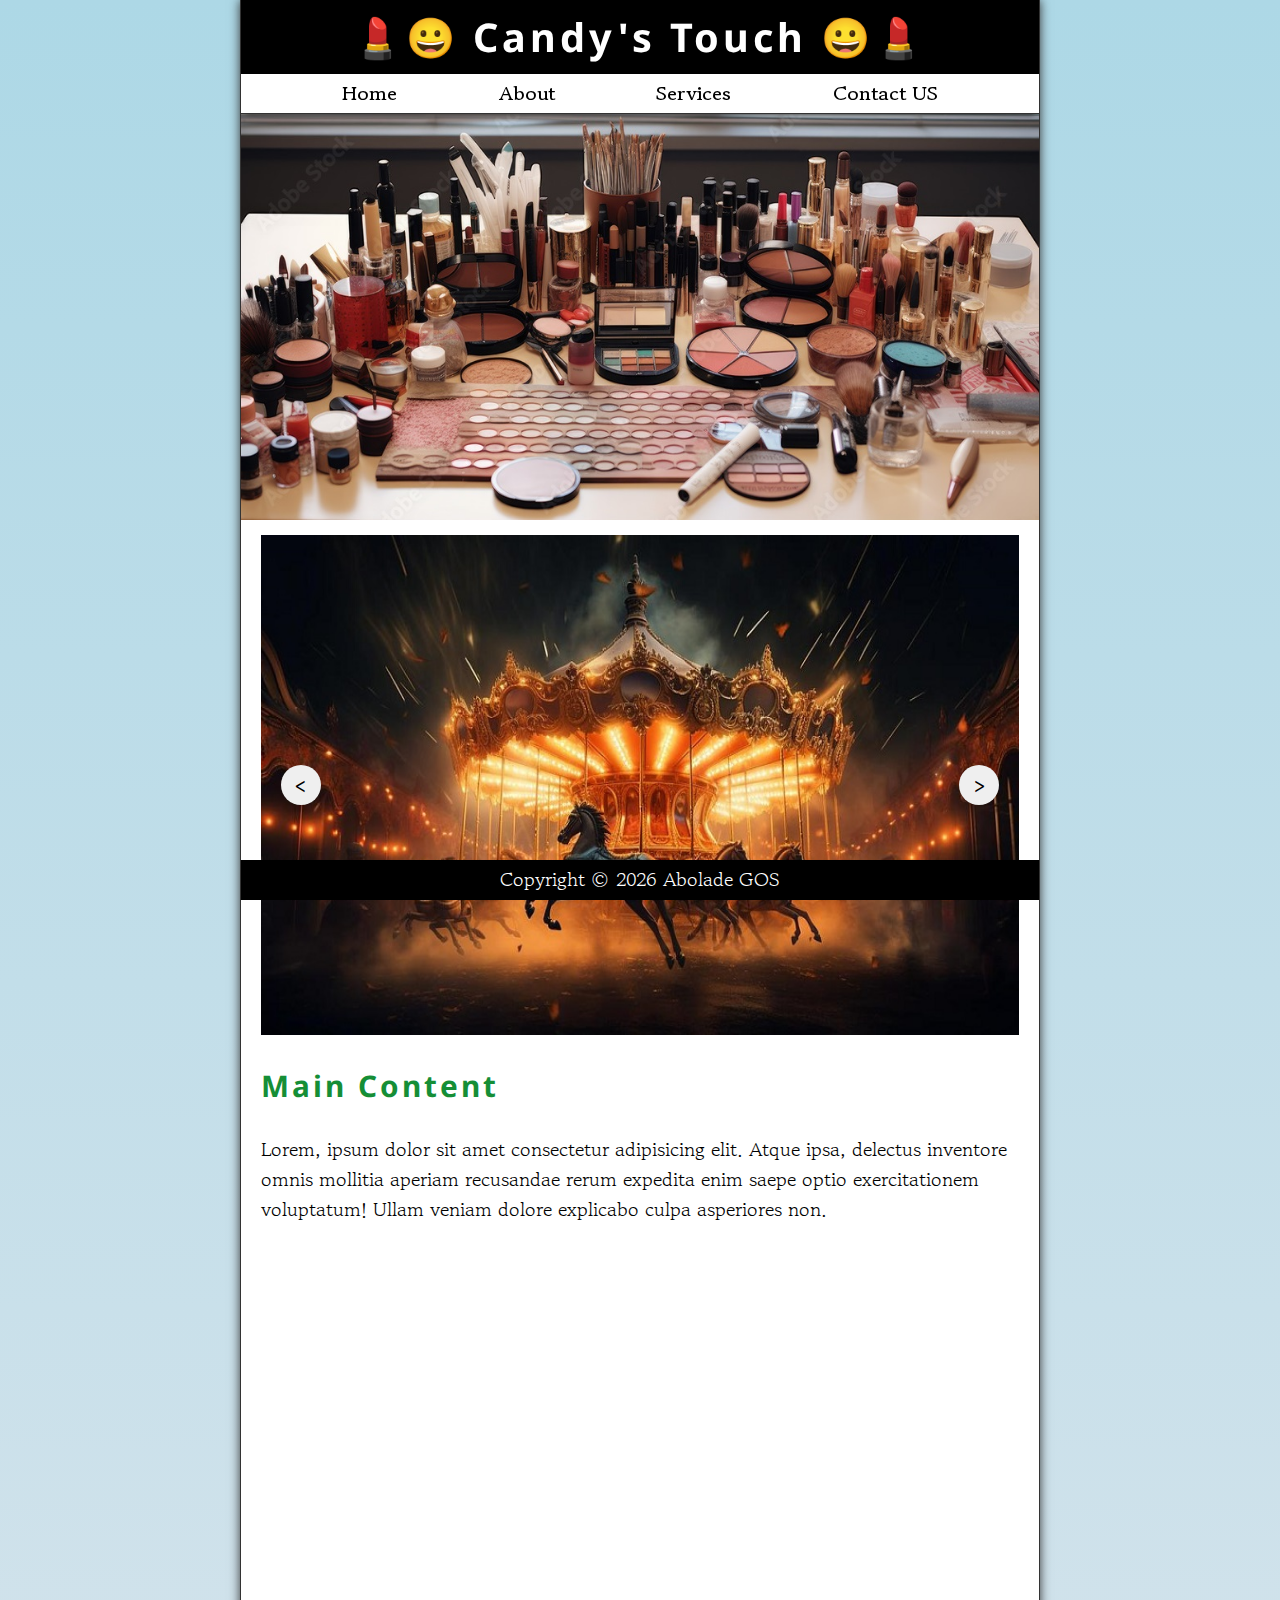
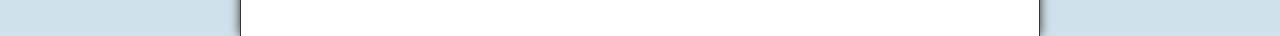
<file: index.html>
<!DOCTYPE html>
<html lang="en">

<head>
  <meta charset="UTF-8" />
  <meta name="viewport" content="width=device-width, initial-scale=1.0" />
  <meta name="author" content="Abolade GOS" />
  <meta name="description" />
  <title>Candy's Touch Makeover</title>
  <link rel="stylesheet" href="style.css" />
</head>

<body>
  <header class="header">
    <h1 class="header__h1">Candy's Touch</h1>
    <nav class="header__nav">
      <ul class="header__ul">
        <li>
          <a href="index.html">Home</a>
        </li>
        <li>
          <a href="about.html">About</a>
        </li>
        <li>
          <a href="service.html">Services</a>
        </li>
        <li>
          <a href="contact.html">Contact US</a>
        </li>
      </ul>
    </nav>
  </header>
  <section class="hero">
    <h2 class="hero__h2">All for the glam!</h2>
    <figure>
      <img src="image/index.jpg" alt="Candy's Touch" title="Candy's Image" loading="lazy" width="968" height="493" />
      <figcaption class="offscreen">Candy's Touch</figcaption>
    </figure>
  </section>
  <main class="main">
    <section class="carousel">
      <article class="carousel__item carousel__item--visible">
        <figure>
          <img src="image/carousel1.jpeg" alt="carousel image 1" title="Carousel Image 1" width="800" height="448">
          <figcaption class="offscreen">Carousel Item 1</figcaption>
        </figure>
      </article>
      <article class="carousel__item">
        <figure>
          <img src="image/carousel2.jpeg" alt="Carousel image 2" title="Carousel Image 2" loading="lazy" width="800"
            height="533">
          <figcaption class="offscreen">Carousel Item 2</figcaption>
        </figure>
      </article>
      <article class="carousel__item">
        <figure>
          <img src="image/carousel3.jpeg" alt="Carousel image 3" title="Carousel Image 3" loading="lazy" width="800"
            height="533">
          <figcaption class="offscreen">Carousel Item 2</figcaption>
        </figure>
      </article>
      <article class="carousel__buttons">
        <button id="carousel__button--prev" aria-label="previous slide">
          < </button>
            <button id="carousel__button--next" aria-label="next slide">></button>
      </article>
    </section>
    <section class="main__section">
      <h2 class="main__section">Main Content</h2>
      <p>Lorem, ipsum dolor sit amet consectetur adipisicing elit. Atque ipsa, delectus inventore omnis mollitia aperiam
        recusandae rerum expedita enim saepe optio exercitationem voluptatum! Ullam veniam dolore explicabo culpa
        asperiores non.</p>

    </section>
  </main>
  <footer class="footer">
    <p>
      <span class="nowrap">Copyright &copy; <time id="year" datetime=""></time></span>
      <span class="nowrap">Abolade GOS</span>
    </p>
  </footer>
  <script src="app.js"></script>
</body>

</html>
</file>
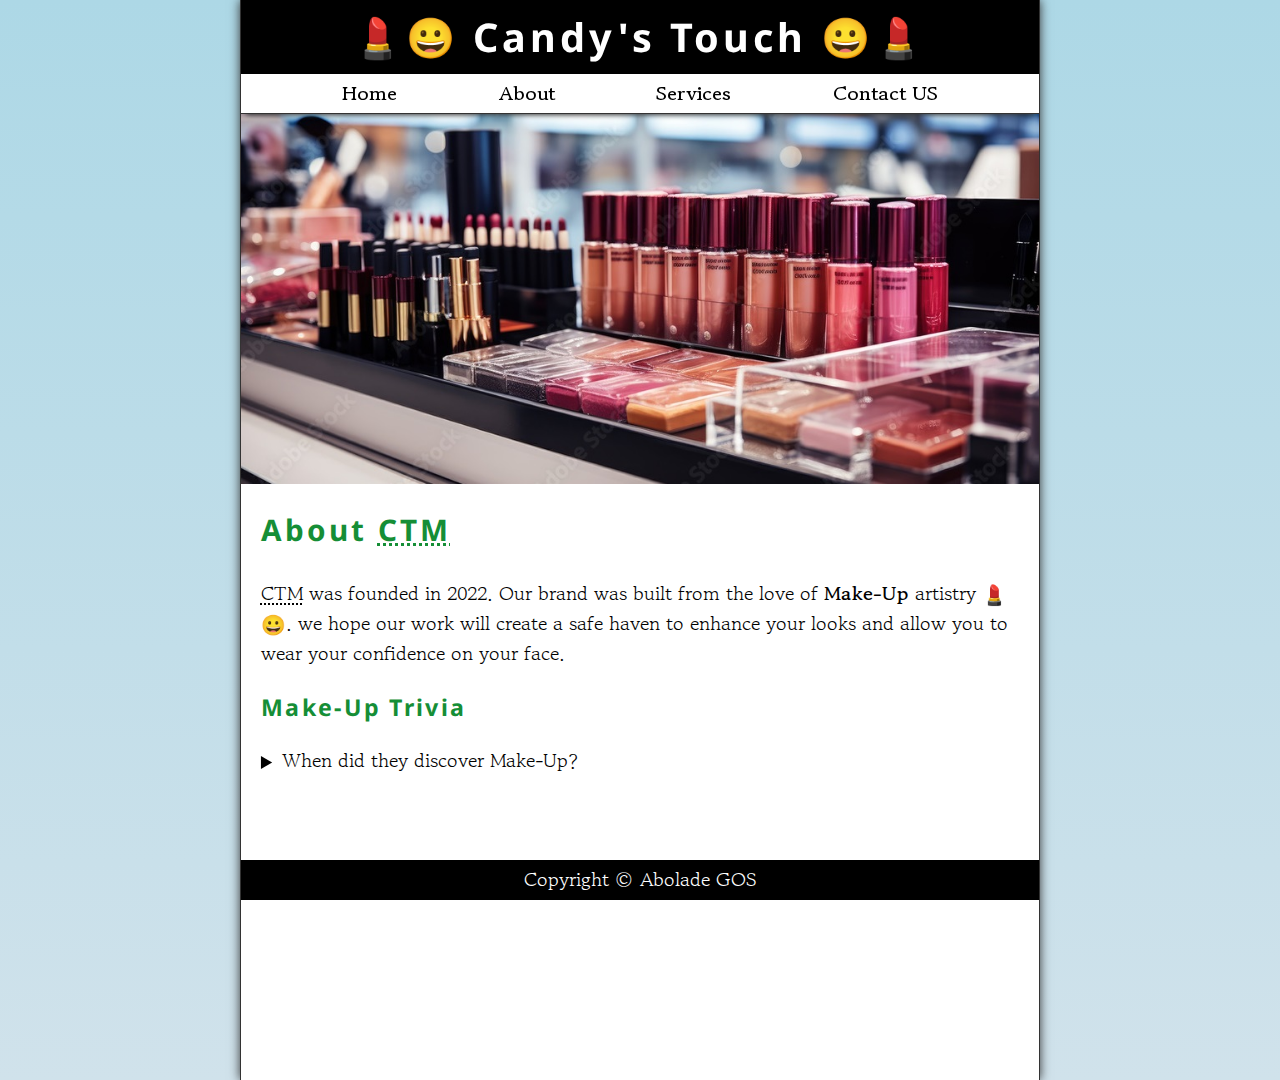
<file: about.html>
<!DOCTYPE html>
<html lang="en">

<head>
    <meta charset="UTF-8" />
    <meta name="viewport" content="width=device-width, initial-scale=1.0" />
    <meta name="author" content="Abolade GOS" />
    <meta name="description" />
    <title>About CTM</title>
    <link rel="stylesheet" href="style.css" />
</head>

<body>
    <header class="header">
        <h1 class="header__h1">Candy's Touch</h1>
        <nav class="header__nav">
            <ul class="header__ul">
                <li>
                    <a href="index.html">Home</a>
                </li>
                <li>
                    <a href="#About">About</a>
                </li>
                <li>
                    <a href="service.html">Services</a>
                </li>
                <li>
                    <a href="contact.html">Contact US</a>
                </li>
            </ul>
        </nav>
    </header>
    <section class="hero">
        <figure>
            <img src="image/about.jpg" alt="Candy's Touch" title="Candy's Image" loading="lazy" width="1000"
                height="560" />
            <figcaption class="offscreen">Candy's Touch</figcaption>
        </figure>
    </section>
    <main class="main">
        <section id="about" class="main__section about">
            <h2>About <abbr title="Candy Touch Makeover">CTM</abbr></h2>
            <p>
                <abbr title="Candy Touch Makeover">CTM</abbr> was founded in
                <time datetime="2022">2022</time>. Our brand was built from the love
                of <strong>Make-Up</strong> artistry 💄😀. we hope our work will create a safe haven to enhance your
                looks and allow you to wear your confidence on your face.
            </p>
            <aside class="about__trivia">
                <h3>Make-Up Trivia</h3>
                <details>
                    <summary>When did they discover Make-Up?</summary>
                    <p class="about__trivia-answer">
                        The history of cosmetics spans at least 7,000 years and is present
                        in almost every society on earth. Cosmetic body art is argued to
                        have been the earliest form of a ritual in human culture. (Source:
                        <cite><a href="https://en.wikipedia.org/wiki/History_of_cosmetics"
                                target="_blank">Wikipedia</a></cite>)
                    </p>
                </details>
            </aside>
        </section>
    </main>
    <footer class="footer">
        <p>
            <span class="nowrap">Copyright &copy; <time id="year" datetime=""></time></span>
            <span class="nowrap">Abolade GOS</span>
        </p>
    </footer>
    <script src="main.js"></script>
</body>

</html>
</file>
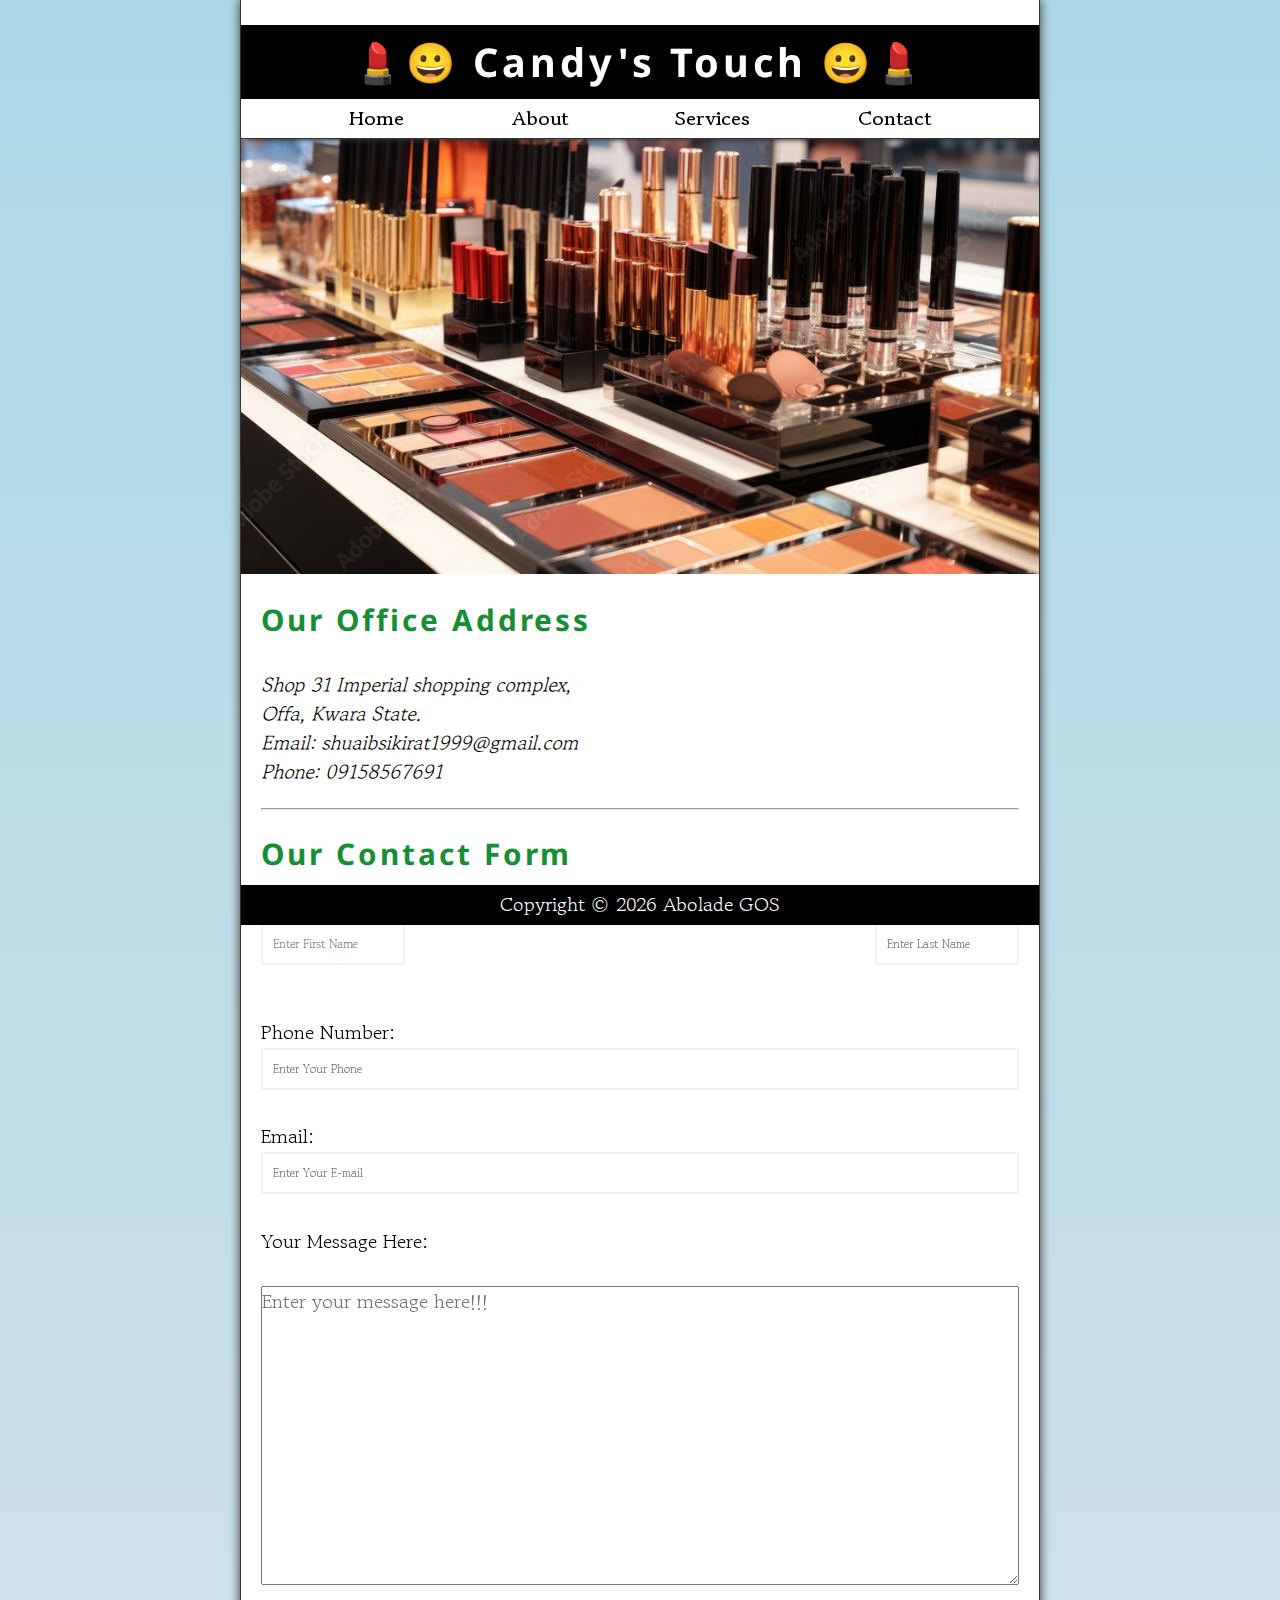
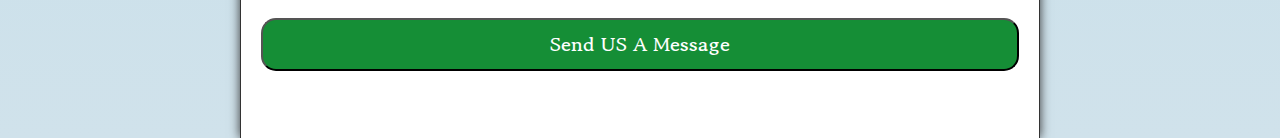
<file: contact.html>
<!DOCTYPE html>
<html lang="en">

<head>
  <meta charset="UTF-8" />
  <meta name="viewport" content="width=device-width, initial-scale=1.0" />
  <meta name="author" content="Abolade GOS" />
  <meta name="description" />
  <title>Contact CTM</title>
  <link rel="stylesheet" href="style.css" />
</head>

<body>
  <header class="header">
    <h1 class="header__h1">Candy's Touch</h1>
    <nav class="header__nav">
      <ul class="header__ul">
        <li>
          <a href="index.html">Home</a>
        </li>
        <li>
          <a href="about.html">About</a>
        </li>
        <li>
          <a href="service.html">Services</a>
        </li>
        <li>
          <a href="contact.html">Contact</a>
        </li>
      </ul>
    </nav>
  </header>
  <section class="hero">
    <figure>
      <img src="image/contact.jpg" alt="Candy's Touch" title="Candy's Image" loading="lazy" width="923" height="533" />
      <figcaption class="offscreen">Candy's Touch</figcaption>
    </figure>
  </section>
  <main class="main">
    <section class="main__section">
      <h2>Our Office Address</h2>
      <address>
        Shop 31 Imperial shopping complex,
        <br />
        Offa, Kwara State.
        <br />
        Email: <a href="mailto:shuaibsikirat1999@gmail.com ">shuaibsikirat1999@gmail.com </a>
        <br />
        Phone: <a href="tel+2349158567691">09158567691</a>
      </address>
    </section>
    <hr>
    <section class="main__section contact">
      <h2 class="contact__h2">Our Contact Form</h2>
      <form action="" class="contact__form" id="form">
        <fieldset class="contact__fieldset">
          <legend class="offscreen">Send Us A Message</legend>
          <article class="contact__article-name">
            <p class="contact__p input-control ">
              <label class="contact__label" for="fname">FirstName: </label>
              <input class="contact__input" type="text" name="fname" id="fname" placeholder="Enter First Name"
                autocomplete="on" autofocus />
              <span class="error"></span>
            </p>
            <p class="contact__p input-control ">
              <label class="contact__label" for="lname">Last Name: </label>
              <input class="contact__input" type="text" name="lname" id="lname" placeholder="Enter Last Name"
                autocomplete="on" />
              <span class="error"></span>
            </p>
          </article>
          <p class="contact__p input-control">
            <label class="contact__label" for="phone">Phone Number: </label>
            <input class="contact__input" type="text" name="phone" id="phone" placeholder="Enter Your Phone"
              autocomplete="on" />
            <span class="error"></span>
          </p>
          <p class="contact__p input-control">
            <label class="contact__label" for="email">Email: </label>
            <input class="contact__input" type="email" name="email" id="email" placeholder="Enter Your E-mail"
              autocomplete="on" />
            <span class="error"></span>
          </p>
          <p class="contact__p input-control">
            <label class="contact__label" for="message">Your Message Here: </label>
            <br />
            <textarea class="contact__textarea" name="message" id="message" rows="10" cols="30"
              placeholder="Enter your message here!!!"></textarea>
            <span class="error"></span>
          </p>
        </fieldset>
        <button class="contact__btn " type="submit" onclick="sendMessage">Send US A Message</button>
      </form>
    </section>
  </main>
  <script>
    // Sign Up Page End

    function register() {
      const fname = document.getElementById("fname").value;
      const lname = document.getElementById("lname").value;
      const email = document.getElementById("email").value;
      const phone = document.getElementById("phone").value;
      const password = document.getElementById("password").value;
      console.log("Fisrt Name is: " + fname + "\n" + "Last Name is: " + lname + "\n" + "Email is:" + email + "\n" + "Phone Number is: " + phone + "\n" + "The Password is: " + password);

    }

  </script>
  <footer class="footer">
    <p>
      <span class="nowrap">Copyright &copy; <time id="year" datetime=""></time></span>
      <span class="nowrap">Abolade GOS</span>
    </p>
  </footer>
  <script src="main.js"></script>
</body>

</html>
</file>
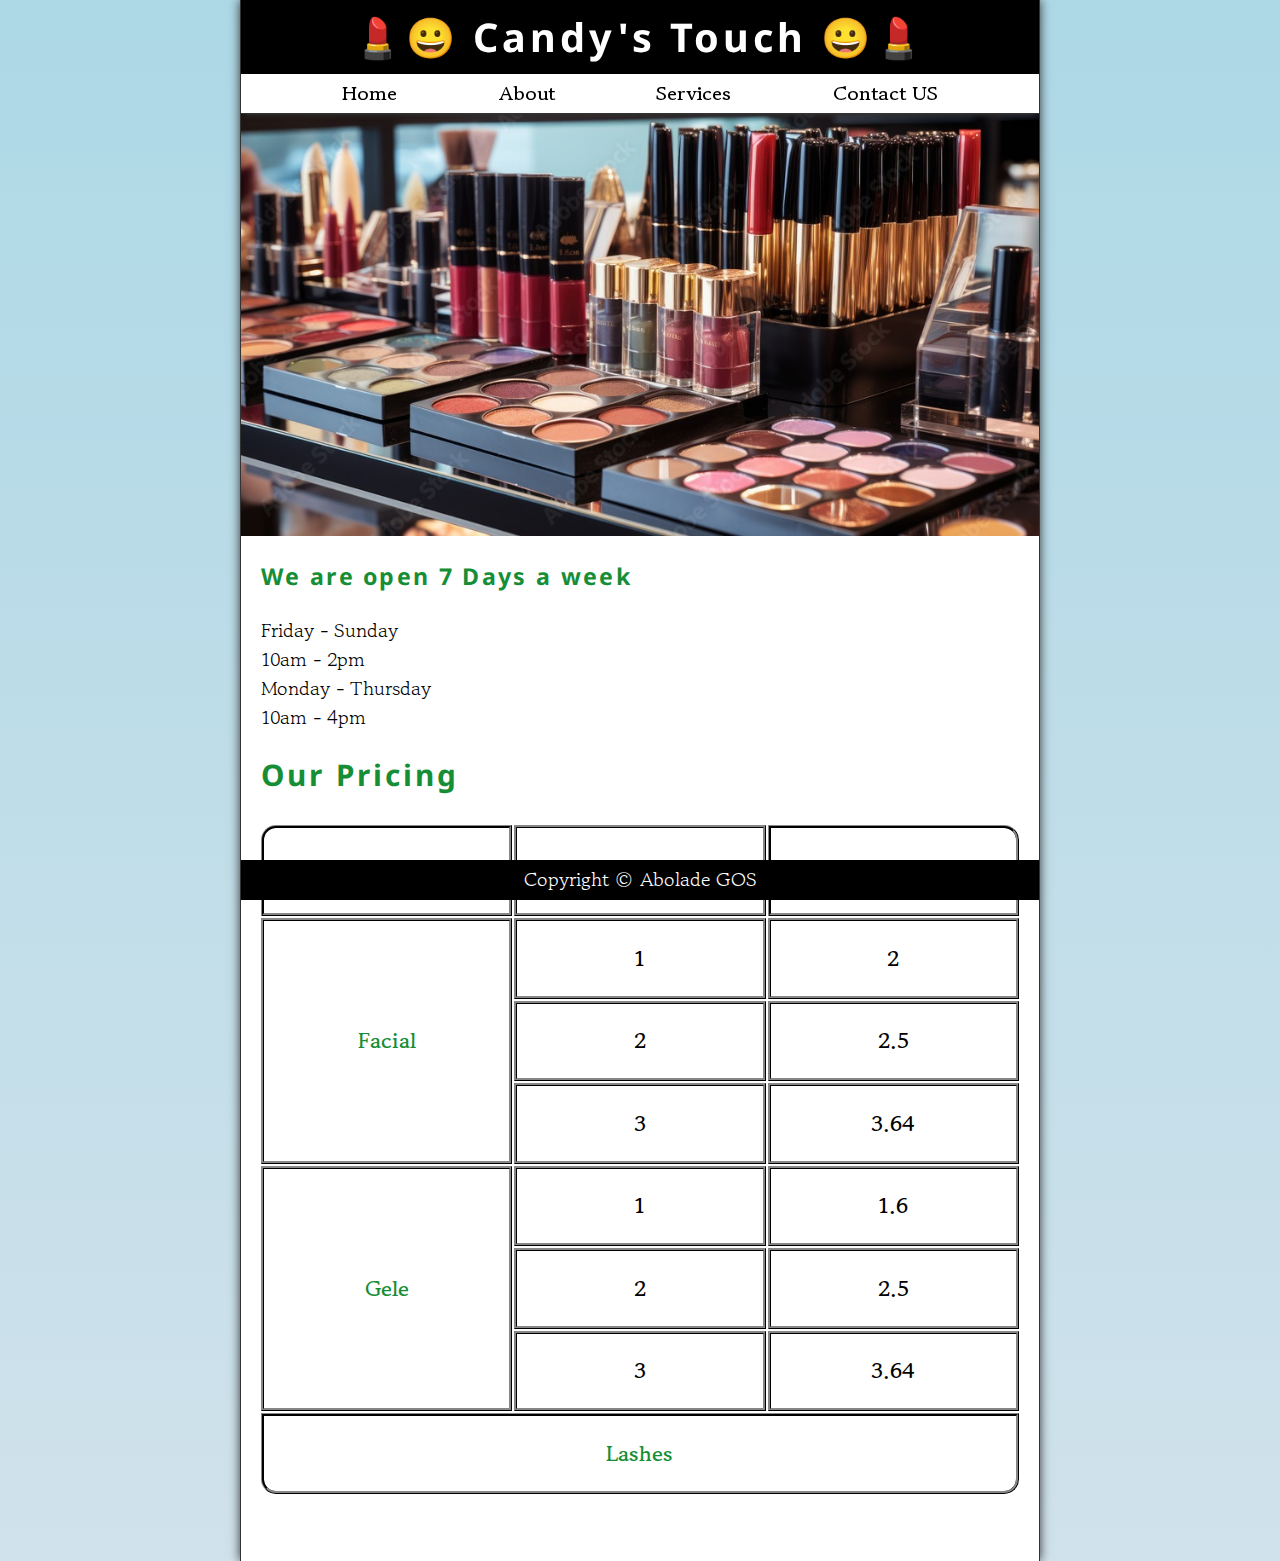
<file: service.html>
<!DOCTYPE html>
<html lang="en">

<head>
  <meta charset="UTF-8" />
  <meta name="viewport" content="width=device-width, initial-scale=1.0" />
  <meta name="author" content="Abolade GOS" />
  <meta name="description" />
  <title>CTM Services</title>
  <link rel="stylesheet" href="style.css" />
</head>

<body>
  <header class="header">
    <h1 class="header__h1">Candy's Touch</h1>
    <nav class="header__nav">
      <ul class="header__ul">
        <li>
          <a href="index.html">Home</a>
        </li>
        <li>
          <a href="about.html">About</a>
        </li>
        <li>
          <a href="service.html">Services</a>
        </li>
        <li>
          <a href="contact.html">Contact US</a>
        </li>
      </ul>
    </nav>
  </header>
  <section class="hero">
    <figure>
      <img src="image/service.jpg" alt="Candy's Touch" title="Candy's Image" loading="lazy" width="936" height="495" />
      <figcaption class="offscreen">Candy's Touch</figcaption>
    </figure>
  </section>
  <main class="main">
    <section class="main__section">
      <h3>We are open 7 Days a week</h3>
      <dl>
        <dt>Friday - Sunday</dt>
        <dd>10am - 2pm</dd>
        <dt>Monday - Thursday</dt>
        <dd>10am - 4pm</dd>
      </dl>
    </section>
    <section class="main__section" id="price">
      <h2>Our Pricing</h2>
      <table class="menu__container">
        <caption class="offscreen">
          Our Makeover
        </caption>
        <thead>
          <tr>
            <th class="menu__header" scope="col">Make-Up</th>
            <th class="menu__header" scope="col">Quatity</th>
            <th class="menu__header" scope="col">Price</th>
          </tr>
        </thead>
        <tbody>
          <tr>
            <th class="menu__item menu__fc" scope="row" rowspan="3">Facial</th>
            <td class="menu__item">1</td>
            <td class="menu__item">2</td>
          </tr>
          <tr>
            <td class="menu__item">2</td>
            <td class="menu__item">2.5</td>
          </tr>
          <tr>
            <td class="menu__item">3</td>
            <td class="menu__item">3.64</td>
          </tr>
          <tr>
            <th class="menu__item menu__gl" scope="row" rowspan="3">Gele</th>
            <td class="menu__item">1</td>
            <td class="menu__item">1.6</td>
          </tr>
          <tr>
            <td class="menu__item">2</td>
            <td class="menu__item">2.5</td>
          </tr>
          <tr>
            <td class="menu__item">3</td>
            <td class="menu__item">3.64</td>
          </tr>
        </tbody>
        <tfoot>
          <tr>
            <td class="menu__item menu__lh" colspan="3">Lashes</td>
          </tr>
        </tfoot>
      </table>
    </section>
  </main>
  <footer class="footer">
    <p>
      <span class="nowrap">Copyright &copy; <time id="year" datetime=""></time></span>
      <span class="nowrap">Abolade GOS</span>
    </p>
  </footer>
  <script src="main.js"></script>
</body>

</html>
</file>
<file: style.css>
@import url("https://fonts.googleapis.com/css2?family=Gowun+Batang:wght@400;700&family=Noto+Sans:ital,wght@0,100..900;1,100..900&display=swap");

/*----------------------------------------------Reset---------------------------------------------- */
*,
*::after,
*::before {
    margin: 0;
    padding: 0;
    box-sizing: border-box;
}

img {
    display: block;
    max-width: 100%;
    height: auto;
}

input,
button,
textarea {
    font: inherit;
}

/*----------------------------------------------Variables---------------------------------------------- */
:root {
    /* Fonts */
    --FF-HEADING: "Noto Sans";
    --FF: "Gowun Batang";
    --FS: clamp(1rem, 2.2vh, 1.5rem);

    /* Colors */
    --BGCOLOR-FADE: rgb(208, 226, 235);
    --BGCOLOR: lightblue;
    --BGIMAGE: linear-gradient(to bottom, var(--BGCOLOR), var(--BGCOLOR-FADE));
    --BODY-BGCOLOR: #fff;
    --BORDER-COLOR: #333;
    --BUTTON-COLOR: #fff;
    --FONT-COLOR: #000;
    --HEADER-BGCOLOR: #000;
    --HEADER-COLOR: #fff;
    --HERO-BGCOLOR: rgba(51, 178, 51, 0.75);
    --HERO-COLOR: #fff;
    --HIGHLIGHT-COLOR: rgb(21, 142, 54);
    --LINK-ACTIVE: rgb(208, 226, 235);
    --LINK-COLOR: #000;
    --LINK-HOVER: hsla(0, 0%, 0%, 0.6);
    --NAV-BGCOLOR: #fff;

    /* Borders */
    --BORDER: 1px solid var(--BORDER-COLOR);
    --CONTACT-BR: 15px;

    /* Padding */
    --PADDING-TB: 0.25em;
    --PADDING-SIZE: 2.5%;

    /* Margin */
    --MARGIN: clamp(1em, 2.5vh, 1.5em) 0;
}

@media(prefers-color-scheme: dark) {
    :root {
        --BGCOLOR-FADE: gray;
        --BGCOLOR: #000;
        --BODY-BGCOLOR: #333;
        --BORDER-COLOR: whitesmoke;
        --BUTTON-COLOR: #000;
        --FONT-COLOR: whitesmoke;
        --HEADER-COLOR: whitesmoke;
        --HERO-COLOR: #333;
        --HIGHLIGHT-COLOR: whitesmoke;
        --LINK-ACTIVE: rgb(60, 60, 121);
        --LINK-COLOR: whitesmoke;
        --LINK-HOVER: rgb(173, 216, 230);
        --NAV-BGCOLOR: rgb(20, 20, 20);
    }
}



/*----------------------------------------------Utility Classes---------------------------------------------- */
.offscreen {
    position: absolute;
    left: -10000px;
}

.nowrap {
    white-space: nowrap;
}

.center {
    text-align: center;
}

/*----------------------------------------------General Styles Classes---------------------------------------------- */
html {
    background-color: var(--BGCOLOR);
    background-image: var(--BGIMAGE);
    font-family: var(--FF);
    font-size: var(--FS);
    scroll-behavior: smooth;
}

body {
    background-color: var(--BODY-BGCOLOR);
    border-left: var(--BORDER);
    border-right: var(--BORDER);
    box-shadow: 0 0 10px var(--BORDER-COLOR);
    color: var(--FONT-COLOR);
    margin: 0 auto;
    max-width: 800px;
    min-height: 100vh;
}

h1,
h2,
h3 {
    font-family: var(--FF-HEADING);
    letter-spacing: 0.1em;
}

h2,
h3 {
    color: var(--HIGHLIGHT-COLOR);
    margin-bottom: 1em;
}

p {
    line-height: 1.5;
}

a:any-link {
    color: var(--LINK-COLOR);
    text-decoration: none;
}

a:hover,
a:focus-visible {
    color: var(--LINK-HOVER);
    text-decoration: underline;
}

a::active {
    color: red;
}

/*---------------------------------------------- Header Styles ---------------------------------------------- */
.header {
    position: sticky;
    top: 0;
    z-index: 1;
}

.header__h1 {
    background-color: var(--HEADER-BGCOLOR);
    color: var(--HEADER-COLOR);
    padding: var(--PADDING-TB) var(--PADDING-SIZE);
    text-align: center;
}

.header__nav {
    background-color: var(--NAV-BGCOLOR);
    border-bottom: var(--BORDER);
    box-shadow: 0 6px 5px -5px var(--BORDER-COLOR);
    font-weight: bold;
}

.header__ul {
    display: flex;
    gap: 1rem;
    justify-content: space-evenly;
    list-style-type: none;
    padding: var(--PADDING-TB) var(--PADDING-SIZE);
}

/*---------------------------------------------- Hero Styles ---------------------------------------------- */
.hero {
    position: relative;
}

.hero__h2 {
    animation: showWelcome 0.5s ease-in-out 1s forwards;
    background-color: var(--HERO-BGCOLOR);
    color: var(--HERO-COLOR);
    left: 20px;
    letter-spacing: 0.1rem;
    margin: 0;
    padding: 0.25em 0.5em;
    position: absolute;
    text-shadow: 2px 2px 5px var(--BORDER-COLOR);
    top: -100px;
}

@keyframes showWelcome {
    0% {
        top: -20px;
        transform: skew(0deg, -5deg) scaleY(0);
    }

    80% {
        top: 30px;
        transform: skew(10deg, -5deg) scaleY(1.2);
    }

    100% {
        top: 20px;
        transform: skew(-10deg, -5deg) scaleY(1);
    }
}

/*---------------------------------------------- Main Styles ---------------------------------------------- */
.main {
    padding: var(--PADDING-TB) var(--PADDING-SIZE);
}

.main__section {
    margin: var(--MARGIN);
    scroll-margin-top: 6.5rem;
}

.main__section:first-child {
    margin-top: 1em;
}

.main__section:last-child {
    min-height: calc(100vh - 20rem);
}



/*---------------------------------------------- Carousel2 without indicators Styles ---------------------------------------------- */
.carousel {
    overflow: hidden;
    max-width: 800px;
    position: relative;
    margin-top: 10px;
}

.carousel .carousel__item,
.carousel .carousel__item--hidden {
    display: none;
}

.carousel .carousel__item img {
    width: 100%;
    max-width: 800px;
    height: 500px;
}

.carousel .carousel__item--visible {
    display: block;
    animation: forwards 1s;
}

.carousel .carousel__buttons {
    display: flex;
    justify-content: space-between;
    position: absolute;
    top: 50%;
    transform: translateY(-50%);
    width: 100%;
}

.carousel .carousel__buttons button {
    border-radius: 50px;
    border: 0;
    font-weight: bold;
    cursor: pointer;
    width: 40px;
    height: 40px;
}

.carousel .carousel__buttons button#carousel__button--prev {
    margin-left: 20px;
}

.carousel .carousel__buttons button#carousel__button--next {
    margin-right: 20px;
}

@keyframes fadeVisibility {
    0% {
        opacity: 0;
    }

    100% {
        opacity: 1;
        transform: opacity linear;
    }
}

/*---------------------------------------------- About Styles ---------------------------------------------- */
.about__trivia {
    margin: var(--MARGIN);
}

.about__trivia-answer {
    margin-top: 1em;
}

/*---------------------------------------------- Contact Styles ---------------------------------------------- */
.contact__h2 {
    margin: 0;
}

.contact__fieldset {
    border: none;
}

.contact__p {
    margin: 1em 0;
}

/*.contact__label {
    display: block;
    font-weight: bold;
}

.contact__input,
.contact__textarea {
    border-radius: var(--CONTACT-BR);
    border-width: 2px;
    padding: 0.5em;
    width: 100%;
}*/

.contact__article-name {
    display: flex;
    justify-content: space-between;
}

.contact__btn {
    background-color: var(--HIGHLIGHT-COLOR);
    border-radius: var(--CONTACT-BR);
    color: var(--BUTTON-COLOR);
    font-weight: bolder;
    padding: 0.5em;
    width: 100%;
    cursor: pointer;
}

.contact__btn:hover{
    background: rgba(51, 178, 51, 0.8);
}

.input-control {
    display: flex;
    flex-direction: column;
}

.input-control input {
    border: 2px solid #f0f0f0;
    border-radius: 4px;
    display: block;
     font-size: 12px; 
    padding: 10px;
    width: 100%;
}

.input-control input:focus {
    outline: 0;
}

.input-control.success input,
.input-control.success textarea {
    border-color: #09c372;
}

.input-control.error input,
.input-control.error textarea {
    border-color: #ff3860;
}

.input-control .error {
    color: #ff3860;
    font-size: 9px;
    height: 13px;
}

.error {
    font-size: 12px;
}

/*---------------------------------------------- Service Styles ---------------------------------------------- */
thead,
tbody,
tfoot,
tr {
    display: contents;
}

.menu__container {
    display: grid;
    gap: 0.1em;
    grid-template-columns: repeat(3, 1fr);
    grid-template-areas:
        "hd1 hd2 hd3"
        "fc fc1 fc1p"
        "fc fc2 fc2p"
        "fc fc3 fc3p"
        "gl gl1 gl1p"
        "gl gl2 gl2p"
        "gl gl3 gl3p"
        "lh lh lh"
    ;
    margin-bottom: 1em;
}

.menu__fc {
    grid-area: fc;
}

.menu__gl {
    grid-area: gl;
}

.menu__lh {
    grid-area: lh;
}

.menu__fc,
.menu__gl,
.menu__lh,
.menu__header {
    color: var(--HIGHLIGHT-COLOR);
    display: grid;
    font-weight: bold;
    height: 100%;
    place-content: center;
}



.menu__header,
.menu__item {
    border: medium ridge var(--BORDER-COLOR);
    padding: 1em;
    width: 100%;
}

.menu__item {
    display: grid;
    place-content: center;
}

thead th:first-child {
    border-top-left-radius: var(--CONTACT-BR);
}

thead th:last-child {
    border-top-right-radius: var(--CONTACT-BR);
}

tfoot td {
    border-bottom-left-radius: var(--CONTACT-BR);
    border-bottom-right-radius: var(--CONTACT-BR);
}



/*---------------------------------------------- Footer Styles ---------------------------------------------- */
.footer {
    background-color: var(--HEADER-BGCOLOR);
    bottom: 0;
    color: var(--HEADER-COLOR);
    padding: var(--PADDING-TB) var(--PADDING-SIZE);
    position: sticky;
    text-align: center;
}






@media screen and (min-width: 576px) {
    .header__h1::before {
        content: '💄😀 ';
    }

    .header__h1::after {
        content: ' 😀💄';
    }

    .menu__header,
    .menu__fc,
    .menu__gl,
    .menu__lh {
        font-size: 125%;
    }

    .menu__item {
        font-size: 110%;
        font-weight: bold;
    }
}

@media screen and (max-width: 576px) {
    .contact__article-name {
        display: block;
    }

    .menu__header,
    .menu__fc,
    .menu__gl,
    .menu__lh {
        font-size: 90%;
    }

    .menu__item {
        font-size: 70%;
        font-weight: bold;
    }

    h2 {
        font-size: 16px;
    }

    h2 {
        font-size: 16px;
    }
}
</file>
